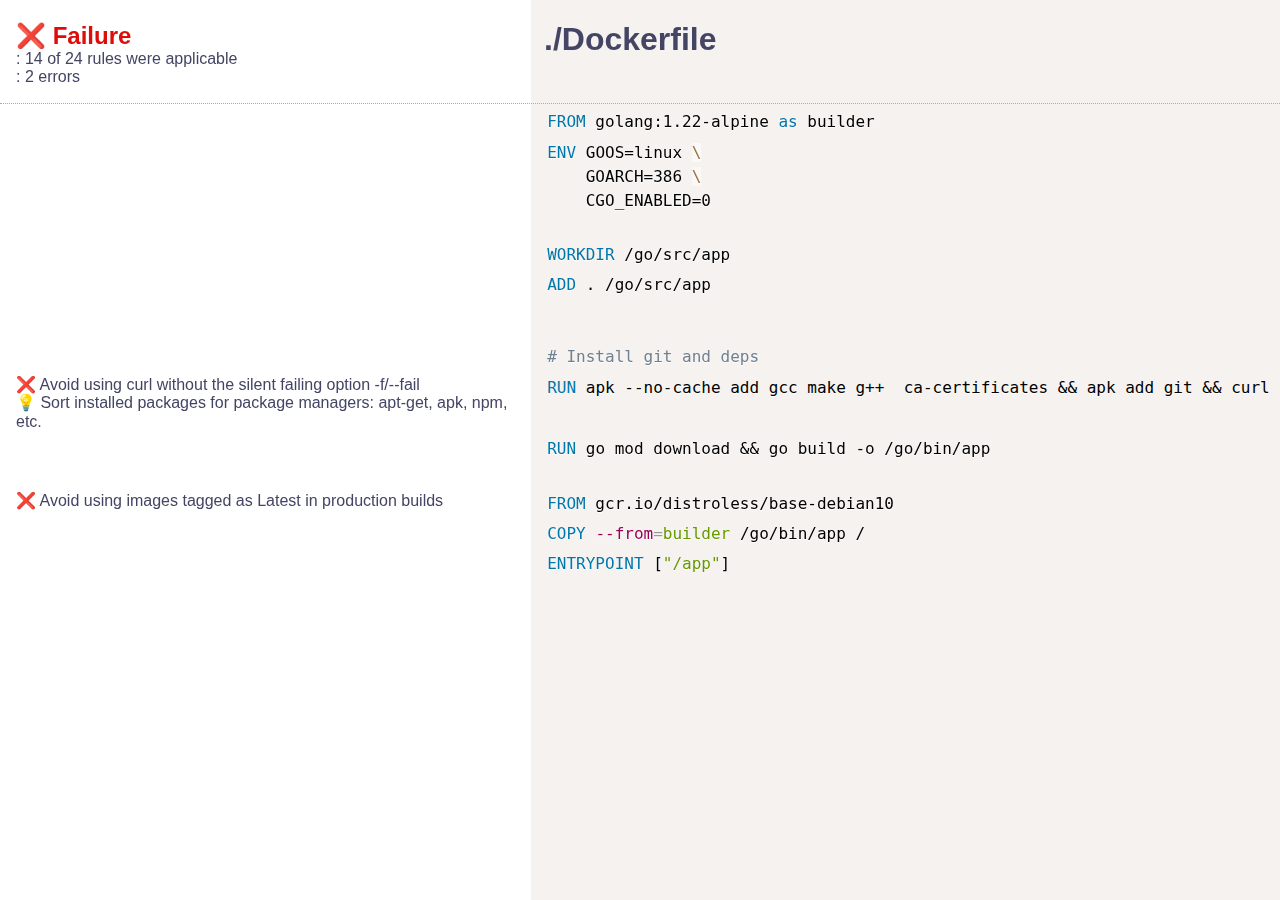
<file: .github/examples/html/index.html>
<html lang="en">
<head>
<meta name="viewport" content="width=device-width, initial-scale=1">
    <script src="prism.js"></script>
    <link rel="stylesheet" href="normalize.min.css">
    <link rel="stylesheet" href="prism.css">
    <link rel="stylesheet" href="custom.css">
    <title>Dockerfile Analysis Results</title>
</head>
<body>
<div class="container"><div class="background"></div></div>
<div class="row header">
    <div class="column left padded">
        <ul>
            <li class="failure">❌ Failure</li>
            <li>: 14 of 24 rules were applicable</li>
            <li>: 2 errors</li>
        </ul>
    </div>
    <div class="column right">
        <h1>./Dockerfile</h1>
    </div>
</div>

<div class="row">
<div class="column left padded">
    
</div>
<div class="column right">
<pre><code class="language-docker padded">FROM golang:1.22-alpine as builder</code></pre>
</div>
</div>

<div class="row">
<div class="column left padded">
    
</div>
<div class="column right">
<pre><code class="language-docker padded">ENV GOOS=linux \
    GOARCH=386 \
    CGO_ENABLED=0

</code></pre>
</div>
</div>

<div class="row">
<div class="column left padded">
    
</div>
<div class="column right">
<pre><code class="language-docker padded">WORKDIR /go/src/app</code></pre>
</div>
</div>

<div class="row">
<div class="column left padded">
    
</div>
<div class="column right">
<pre><code class="language-docker padded">ADD . /go/src/app


# Install git and deps</code></pre>
</div>
</div>

<div class="row">
<div class="column left padded">
    <ul class="results">
        
            <li>❌ Avoid using curl without the silent failing option -f/--fail</li>
        
        
            <li>💡 Sort installed packages for package managers: apt-get, apk, npm, etc.</li>
        
    </ul>
</div>
<div class="column right">
<pre><code class="language-docker padded">RUN apk --no-cache add gcc make g&#43;&#43;  ca-certificates &amp;&amp; apk add git &amp;&amp; curl 1235

</code></pre>
</div>
</div>

<div class="row">
<div class="column left padded">
    
</div>
<div class="column right">
<pre><code class="language-docker padded">RUN go mod download &amp;&amp; go build -o /go/bin/app

</code></pre>
</div>
</div>

<div class="row">
<div class="column left padded">
    <ul class="results">
        
            <li>❌ Avoid using images tagged as Latest in production builds</li>
        
        
    </ul>
</div>
<div class="column right">
<pre><code class="language-docker padded">FROM gcr.io/distroless/base-debian10</code></pre>
</div>
</div>

<div class="row">
<div class="column left padded">
    
</div>
<div class="column right">
<pre><code class="language-docker padded">COPY --from=builder /go/bin/app /</code></pre>
</div>
</div>

<div class="row">
<div class="column left padded">
    
</div>
<div class="column right">
<pre><code class="language-docker padded">ENTRYPOINT [&#34;/app&#34;]</code></pre>
</div>
</div>

</body>
</html>
</file>
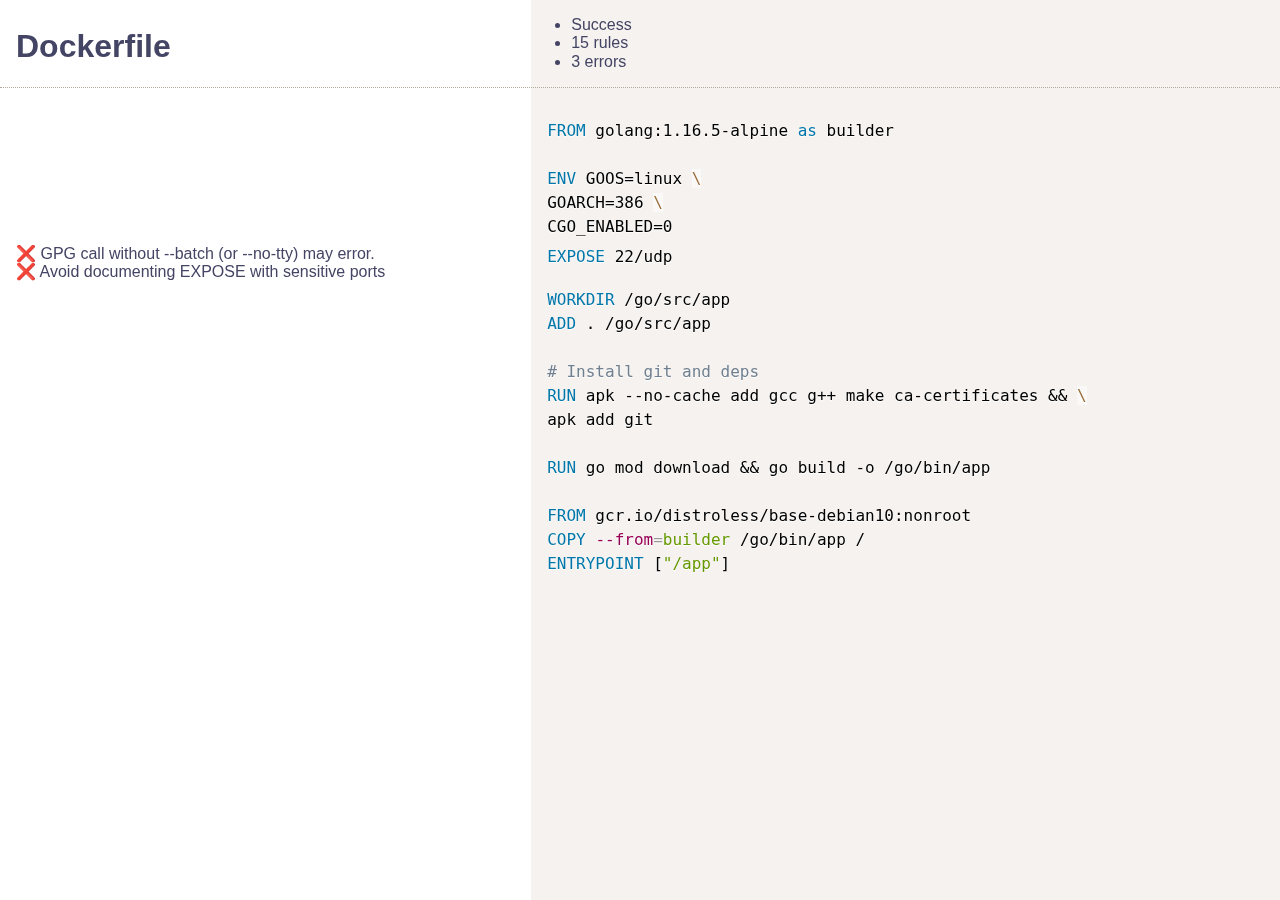
<file: reporter/templates/html/sample.html>
<html lang="en">
<head>
<meta name="viewport" content="width=device-width, initial-scale=1">
    <script src="prism.js"></script>
    <link rel="stylesheet" href="normalize.min.css">
    <link rel="stylesheet" href="prism.css">
    <link rel="stylesheet" href="custom.css">
    <title>Dockerfile Analysis Results</title>
</head>
<body>
<div class="container"><div class="background"></div></div>
<div class="row header">
    <div class="column left">
        <h1>Dockerfile</h1>
    </div>
    <div class="column right">
        <ul>
            <li>Success</li>
            <li>15 rules</li>
            <li>3 errors</li>
        </ul>
    </div>
</div>
<div class="row">
    <div class="column left"></div>
    <div class="column right">
<pre><code class="language-docker">
FROM golang:1.16.5-alpine as builder

ENV GOOS=linux \
GOARCH=386 \
CGO_ENABLED=0</code></pre>
    </div>
</div>
<div class="row">
    <div class="column left">
        <ul class="results">
            <li>❌ GPG call without --batch (or --no-tty) may error.</li>
            <li>❌ Avoid documenting EXPOSE with sensitive ports</li>
        </ul>
        </div>
    <div class="column right">
<pre><code class="language-docker">EXPOSE 22/udp</code></pre>
    </div>
</div>
<div class="row">
    <div class="column left"></div>
    <div class="column right">
<pre><code class="language-docker">WORKDIR /go/src/app
ADD . /go/src/app

# Install git and deps
RUN apk --no-cache add gcc g++ make ca-certificates && \
apk add git

RUN go mod download && go build -o /go/bin/app

FROM gcr.io/distroless/base-debian10:nonroot
COPY --from=builder /go/bin/app /
ENTRYPOINT ["/app"]</code></pre>
    </div>
</div>
</body>
</html>
</file>
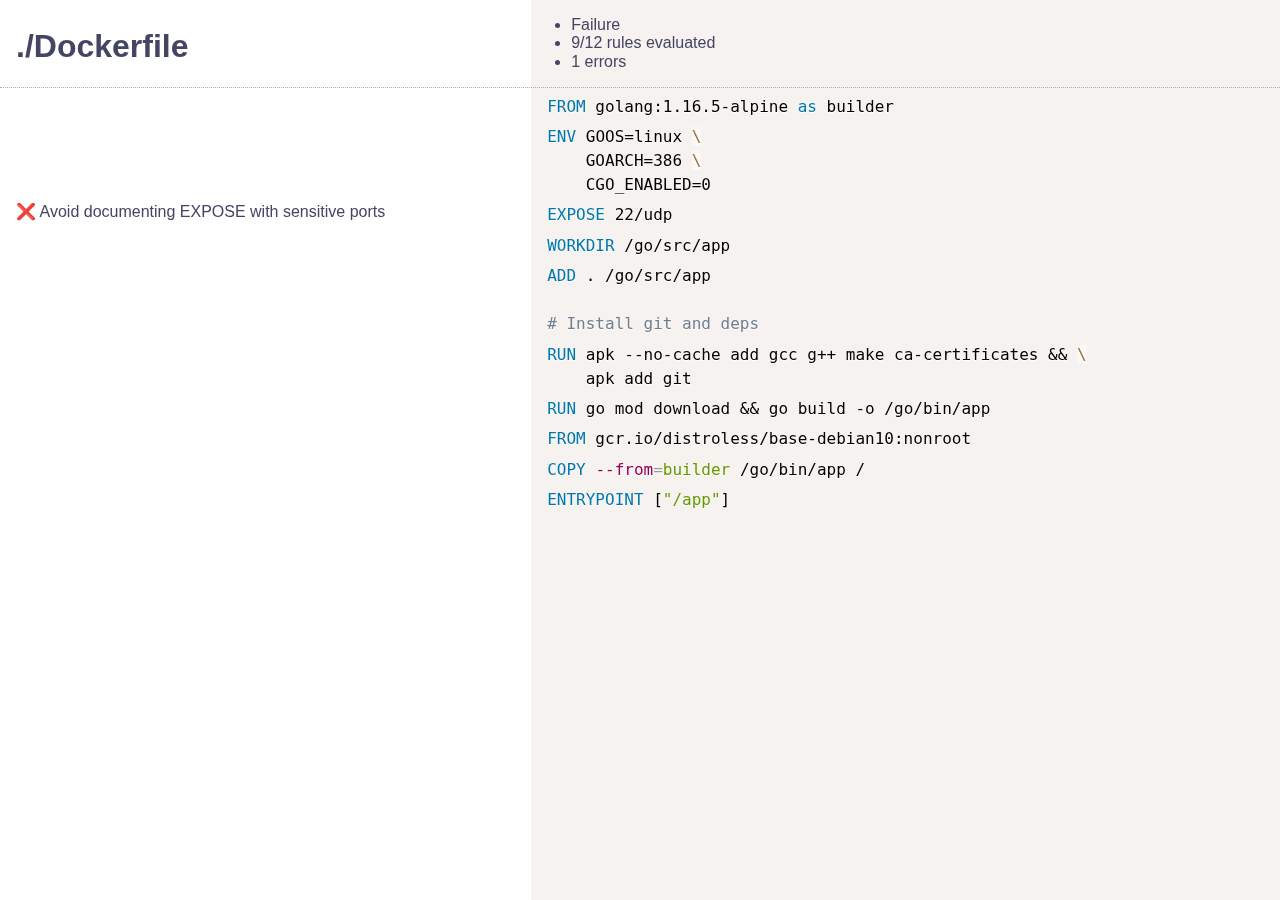
<file: reporter/templates/html/testing.html>
<html lang="en">
<head>
    <meta name="viewport" content="width=device-width, initial-scale=1">
    <script src="prism.js"></script>
    <link rel="stylesheet" href="normalize.min.css">
    <link rel="stylesheet" href="prism.css">
    <link rel="stylesheet" href="custom.css">
    <title>Dockerfile Analysis Results</title>
</head>
<body>
<div class="container"><div class="background"></div></div>
<div class="row header">
    <div class="column left">
        <h1>./Dockerfile</h1>
    </div>
    <div class="column right">
        <ul>
            <li>Failure</li>
            <li>9/12 rules evaluated</li>
            <li>1 errors</li>
        </ul>
    </div>
</div>

<div class="row">
    <div class="column left">
        <ul class="results">

        </ul>
    </div>
    <div class="column right">
        <pre><code class="language-docker">FROM golang:1.16.5-alpine as builder</code></pre>
    </div>
</div>

<div class="row">
    <div class="column left">
        <ul class="results">

        </ul>
    </div>
    <div class="column right">
<pre><code class="language-docker">ENV GOOS=linux \
    GOARCH=386 \
    CGO_ENABLED=0</code></pre>
    </div>
</div>

<div class="row">
    <div class="column left">
        <ul class="results">

            <li>❌ Avoid documenting EXPOSE with sensitive ports</li>

        </ul>
    </div>
    <div class="column right">
        <pre><code class="language-docker">EXPOSE 22/udp</code></pre>
    </div>
</div>

<div class="row">
    <div class="column left">
        <ul class="results">

        </ul>
    </div>
    <div class="column right">
        <pre><code class="language-docker">WORKDIR /go/src/app</code></pre>
    </div>
</div>

<div class="row">
    <div class="column left">
        <ul class="results">

        </ul>
    </div>
    <div class="column right">
<pre><code class="language-docker">ADD . /go/src/app

# Install git and deps</code></pre>
    </div>
</div>

<div class="row">
    <div class="column left">
        <ul class="results">

        </ul>
    </div>
    <div class="column right">
<pre><code class="language-docker">RUN apk --no-cache add gcc g&#43;&#43; make ca-certificates &amp;&amp; \
    apk add git
</code></pre>
    </div>
</div>

<div class="row">
    <div class="column left">
        <ul class="results">

        </ul>
    </div>
    <div class="column right">
<pre><code class="language-docker">RUN go mod download &amp;&amp; go build -o /go/bin/app
</code></pre>
    </div>
</div>

<div class="row">
    <div class="column left">
        <ul class="results">

        </ul>
    </div>
    <div class="column right">
        <pre><code class="language-docker">FROM gcr.io/distroless/base-debian10:nonroot</code></pre>
    </div>
</div>

<div class="row">
    <div class="column left">
        <ul class="results">

        </ul>
    </div>
    <div class="column right">
        <pre><code class="language-docker">COPY --from=builder /go/bin/app /</code></pre>
    </div>
</div>

<div class="row">
    <div class="column left">
        <ul class="results">

        </ul>
    </div>
    <div class="column right">
        <pre><code class="language-docker">ENTRYPOINT [&#34;/app&#34;]</code></pre>
    </div>
</div>

</body>
</html>
</file>
<file: .github/examples/html/prism.css>
/* PrismJS 1.24.1
https://prismjs.com/download.html#themes=prism&languages=docker */
/**
 * prism.js default theme for JavaScript, CSS and HTML
 * Based on dabblet (http://dabblet.com)
 * @author Lea Verou
 */

code[class*="language-"],
pre[class*="language-"] {
	color: black;
	background: none;
	text-shadow: 0 1px white;
	font-family: Consolas, Monaco, 'Andale Mono', 'Ubuntu Mono', monospace;
	font-size: 1em;
	text-align: left;
	white-space: pre;
	word-spacing: normal;
	word-break: normal;
	word-wrap: normal;
	line-height: 1.5;

	-moz-tab-size: 4;
	-o-tab-size: 4;
	tab-size: 4;

	-webkit-hyphens: none;
	-moz-hyphens: none;
	-ms-hyphens: none;
	hyphens: none;
}

pre[class*="language-"]::-moz-selection, pre[class*="language-"] ::-moz-selection,
code[class*="language-"]::-moz-selection, code[class*="language-"] ::-moz-selection {
	text-shadow: none;
	background: #b3d4fc;
}

pre[class*="language-"]::selection, pre[class*="language-"] ::selection,
code[class*="language-"]::selection, code[class*="language-"] ::selection {
	text-shadow: none;
	background: #b3d4fc;
}

@media print {
	code[class*="language-"],
	pre[class*="language-"] {
		text-shadow: none;
	}
}

/* Code blocks */
pre[class*="language-"] {
	padding: 1em;
	margin: .5em 0;
	overflow: auto;
}

:not(pre) > code[class*="language-"],
pre[class*="language-"] {
	background: #f5f2f0;
}

/* Inline code */
:not(pre) > code[class*="language-"] {
	padding: .1em;
	border-radius: .3em;
	white-space: normal;
}

.token.comment,
.token.prolog,
.token.doctype,
.token.cdata {
	color: slategray;
}

.token.punctuation {
	color: #999;
}

.token.namespace {
	opacity: .7;
}

.token.property,
.token.tag,
.token.boolean,
.token.number,
.token.constant,
.token.symbol,
.token.deleted {
	color: #905;
}

.token.selector,
.token.attr-name,
.token.string,
.token.char,
.token.builtin,
.token.inserted {
	color: #690;
}

.token.operator,
.token.entity,
.token.url,
.language-css .token.string,
.style .token.string {
	color: #9a6e3a;
	/* This background color was intended by the author of this theme. */
	background: hsla(0, 0%, 100%, .5);
}

.token.atrule,
.token.attr-value,
.token.keyword {
	color: #07a;
}

.token.function,
.token.class-name {
	color: #DD4A68;
}

.token.regex,
.token.important,
.token.variable {
	color: #e90;
}

.token.important,
.token.bold {
	font-weight: bold;
}
.token.italic {
	font-style: italic;
}

.token.entity {
	cursor: help;
}
</file>
<file: .github/examples/html/custom.css>
/*@import url('https://fonts.googleapis.com/css2?family=Roboto&display=swap');*/
@font-face {
    font-family: 'Roboto';
    font-weight: normal;
    font-style: normal;
url('fonts/Roboto/Roboto-Bold.ttf') format('truetype');
}

html, body {
    font-family: 'Roboto', sans-serif;
    color: #444464;
    max-width: 100vw;
}

.container {
    position: fixed;
    height: 100vh;
    width: 100vw;
    z-index: -1;
    display: flex;
    min-width: 400px;
}

.background {
    background-color: #f5f2f0;
    width: calc(60vw - 1.2em);
    height: 100%;
    margin-left: auto;
}

.header {
    border-bottom: 1px dotted #b1aa9d;
}

.header > .right > h1 {
    padding-left: 0.4em
}

.header > .left {
    padding-top: 1.2em;
    padding-bottom: 1.2em;
}

.header > ul {
    margin: 1.3em 0;
}

.row {
    display: flex;
    flex-basis: 100%;
    max-width:100%
}

.column {
    min-height: 1.2em;
    align-items: flex-start;
}

.column.left {
    flex: 40%;
    padding: 0.4em 1em 0 1em;
}

.column.left > ul {
    list-style-type: none;
    padding-left: 0;
}

li.failure,
li.success {
    font-weight: bold;
    font-size: 1.5em;
}

li.failure {
    color: #df0c08;
}

li.success {
    color: #31c73b;
}

.column.right {
    flex: 60%;
    min-width: calc(60% - 1.4em);
}

pre[class*="language-"] {
    margin: 0;
    padding: 0.4em 1em 0 1em;
    white-space: pre-wrap;
    word-wrap: break-word;
    word-break: keep-all;
}

ul.results {
    margin-top: 0;
    margin-bottom: 0;
    padding-left: 0;
}
</file>
<file: reporter/templates/html/prism.css>
/* PrismJS 1.24.1
https://prismjs.com/download.html#themes=prism&languages=docker */
/**
 * prism.js default theme for JavaScript, CSS and HTML
 * Based on dabblet (http://dabblet.com)
 * @author Lea Verou
 */

code[class*="language-"],
pre[class*="language-"] {
	color: black;
	background: none;
	text-shadow: 0 1px white;
	font-family: Consolas, Monaco, 'Andale Mono', 'Ubuntu Mono', monospace;
	font-size: 1em;
	text-align: left;
	white-space: pre;
	word-spacing: normal;
	word-break: normal;
	word-wrap: normal;
	line-height: 1.5;

	-moz-tab-size: 4;
	-o-tab-size: 4;
	tab-size: 4;

	-webkit-hyphens: none;
	-moz-hyphens: none;
	-ms-hyphens: none;
	hyphens: none;
}

pre[class*="language-"]::-moz-selection, pre[class*="language-"] ::-moz-selection,
code[class*="language-"]::-moz-selection, code[class*="language-"] ::-moz-selection {
	text-shadow: none;
	background: #b3d4fc;
}

pre[class*="language-"]::selection, pre[class*="language-"] ::selection,
code[class*="language-"]::selection, code[class*="language-"] ::selection {
	text-shadow: none;
	background: #b3d4fc;
}

@media print {
	code[class*="language-"],
	pre[class*="language-"] {
		text-shadow: none;
	}
}

/* Code blocks */
pre[class*="language-"] {
	padding: 1em;
	margin: .5em 0;
	overflow: auto;
}

:not(pre) > code[class*="language-"],
pre[class*="language-"] {
	background: #f5f2f0;
}

/* Inline code */
:not(pre) > code[class*="language-"] {
	padding: .1em;
	border-radius: .3em;
	white-space: normal;
}

.token.comment,
.token.prolog,
.token.doctype,
.token.cdata {
	color: slategray;
}

.token.punctuation {
	color: #999;
}

.token.namespace {
	opacity: .7;
}

.token.property,
.token.tag,
.token.boolean,
.token.number,
.token.constant,
.token.symbol,
.token.deleted {
	color: #905;
}

.token.selector,
.token.attr-name,
.token.string,
.token.char,
.token.builtin,
.token.inserted {
	color: #690;
}

.token.operator,
.token.entity,
.token.url,
.language-css .token.string,
.style .token.string {
	color: #9a6e3a;
	/* This background color was intended by the author of this theme. */
	background: hsla(0, 0%, 100%, .5);
}

.token.atrule,
.token.attr-value,
.token.keyword {
	color: #07a;
}

.token.function,
.token.class-name {
	color: #DD4A68;
}

.token.regex,
.token.important,
.token.variable {
	color: #e90;
}

.token.important,
.token.bold {
	font-weight: bold;
}
.token.italic {
	font-style: italic;
}

.token.entity {
	cursor: help;
}
</file>
<file: reporter/templates/html/custom.css>
/*@import url('https://fonts.googleapis.com/css2?family=Roboto&display=swap');*/
@font-face {
    font-family: 'Roboto';
    font-weight: normal;
    font-style: normal;
url('fonts/Roboto/Roboto-Bold.ttf') format('truetype');
}

html, body {
    font-family: 'Roboto', sans-serif;
    color: #444464;
    max-width: 100vw;
}

.container {
    position: fixed;
    height: 100vh;
    width: 100vw;
    z-index: -1;
    display: flex;
    min-width: 400px;
}

.background {
    background-color: #f5f2f0;
    width: calc(60vw - 1.2em);
    height: 100%;
    margin-left: auto;
}

.header {
    border-bottom: 1px dotted #b1aa9d;
}

.header > .right > h1 {
    padding-left: 0.4em
}

.header > .left {
    padding-top: 1.2em;
    padding-bottom: 1.2em;
}

.header > ul {
    margin: 1.3em 0;
}

.row {
    display: flex;
    flex-basis: 100%;
    max-width:100%
}

.column {
    min-height: 1.2em;
    align-items: flex-start;
}

.column.left {
    flex: 40%;
    padding: 0.4em 1em 0 1em;
}

.column.left > ul {
    list-style-type: none;
    padding-left: 0;
}

li.failure,
li.success {
    font-weight: bold;
    font-size: 1.5em;
}

li.failure {
    color: #df0c08;
}

li.success {
    color: #31c73b;
}

.column.right {
    flex: 60%;
    min-width: calc(60% - 1.4em);
}

pre[class*="language-"] {
    margin: 0;
    padding: 0.4em 1em 0 1em;
    white-space: pre-wrap;
    word-wrap: break-word;
    word-break: keep-all;
}

ul.results {
    margin-top: 0;
    margin-bottom: 0;
    padding-left: 0;
}
</file>
